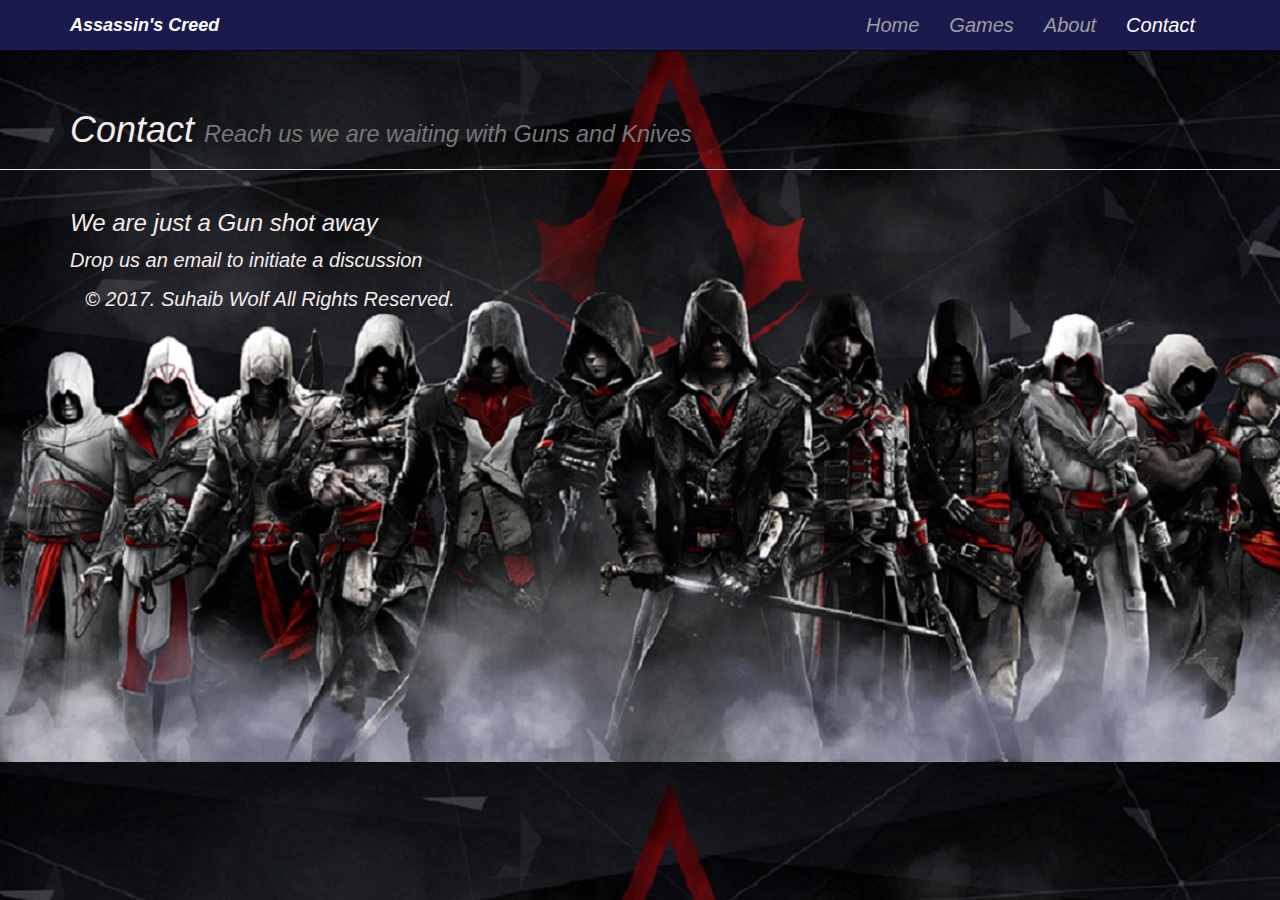
<file: contact.html>
<!DOCTYPE html>
<html lang="en">
  <head>
    <meta charset="utf-8">
    <meta http-equiv="X-UA-Compatible" content="IE=edge">
    <meta name="viewport" content="width=device-width, initial-scale=1">
    <!-- The above 3 meta tags *must* come first in the head; any other head content must come *after* these tags -->
    <meta name="description" content="">
    <meta name="author" content="">
    <link rel="icon" type="image/image.jpg" href="image/logo.png">

    <title>Assassin's</title>

    <!-- Bootstrap core CSS -->
    <link href="css/bootstrap.min.css" rel="stylesheet">


    <!-- Custom styles for this template -->
    <link href="css/custom.css" rel="stylesheet">


  </head>

  <body>

    <nav class="navbar navbar-inverse navbar-fixed-top">
      <div class="container">
        <div class="navbar-header">
          <button type="button" class="navbar-toggle collapsed" data-toggle="collapse" data-target="#navbar" aria-expanded="false" aria-controls="navbar">
            <span class="sr-only">Toggle navigation</span>
            <span class="icon-bar"></span>
            <span class="icon-bar"></span>
            <span class="icon-bar"></span>
          </button>
          <a class="navbar-brand" href="#"> Assassin's Creed</a>
          <style>
             body
             {
               background-image: url(image/q.jpg);

               }
                </style>
        </div>
        <div id="navbar" class="collapse navbar-collapse">
          <ul class="nav navbar-nav pull-right">
            <li><a href="index.html">Home</a></li>
            <li><a href="services.html">Games</a></li>
            <li><a href="about.html">About</a></li>
            <li class="active"><a href="active">Contact</a></li>
          </ul>
        </div><!--/.nav-collapse -->
      </div>
    </nav>
    <!-- Page header -->

<div class="page-header">
<div class="container">
  <h1>Contact <small>Reach us we are waiting with Guns and Knives</small></h1>
  </div>
</div>

<!-- Contact block with form -->
<div class="container">
<div class="row">

<div class="col-md-8">
<h3>We are just a Gun shot away</h3>
<p>Drop us an email to initiate a discussion </p>



        
   
    <div class="container">
  <!-- Site footer -->
      <footer class="footer">
        <p>&copy; 2017. Suhaib Wolf All Rights Reserved.</p>
      </footer>
      </div>
   
    <!-- Bootstrap core JavaScript
    ================================================== -->
    <!-- Placed at the end of the document so the pages load faster -->
    <script src="https://ajax.googleapis.com/ajax/libs/jquery/1.12.4/jquery.min.js"></script>
    <script>window.jQuery || document.write('<script src="../../assets/js/vendor/jquery.min.js"><\/script>')</script>
    <script src="js/bootstrap.min.js"></script>

  </body>
</html>
</file>
<file: css/custom.css>
body {
  padding-top: 50px;
  font-size: 20px;
  font-style: italic;
  color: #F9F1E4;
  color: #f5ebeb;


}
.starter-template {
  padding: 40px 15px;
  text-align: center;
}
/*Navhar brand*/
.navbar-brand {
    float: left;
    height: 50px;
    padding: 15px 15px;
    font-size: 18px;
    line-height: 20px;
    font-weight: 900;
}
.navbar-inverse .navbar-brand {
    color: #fff;
}
.navbar-inverse
{
background-color: #191B4E;
}
.navbar-inverse .navbar-nav>.active>a, .navbar-inverse .navbar-nav>.active>a:focus, .navbar-inverse .navbar-nav>.active>a:hover {
    color: #fff;
    background-color: #191B4E;
  }

/* custom well */
.well-lg{
  padding: 24px;
  border-radius: 6px;
  background-color:#c6c6d0;
  color: #191B4E;
  border-radius: 0px;
  border-radius-color:#000000;
}


.well-lg:hover{
  background-color: #191B4E;
  border-radius: 0px;
}
</file>
